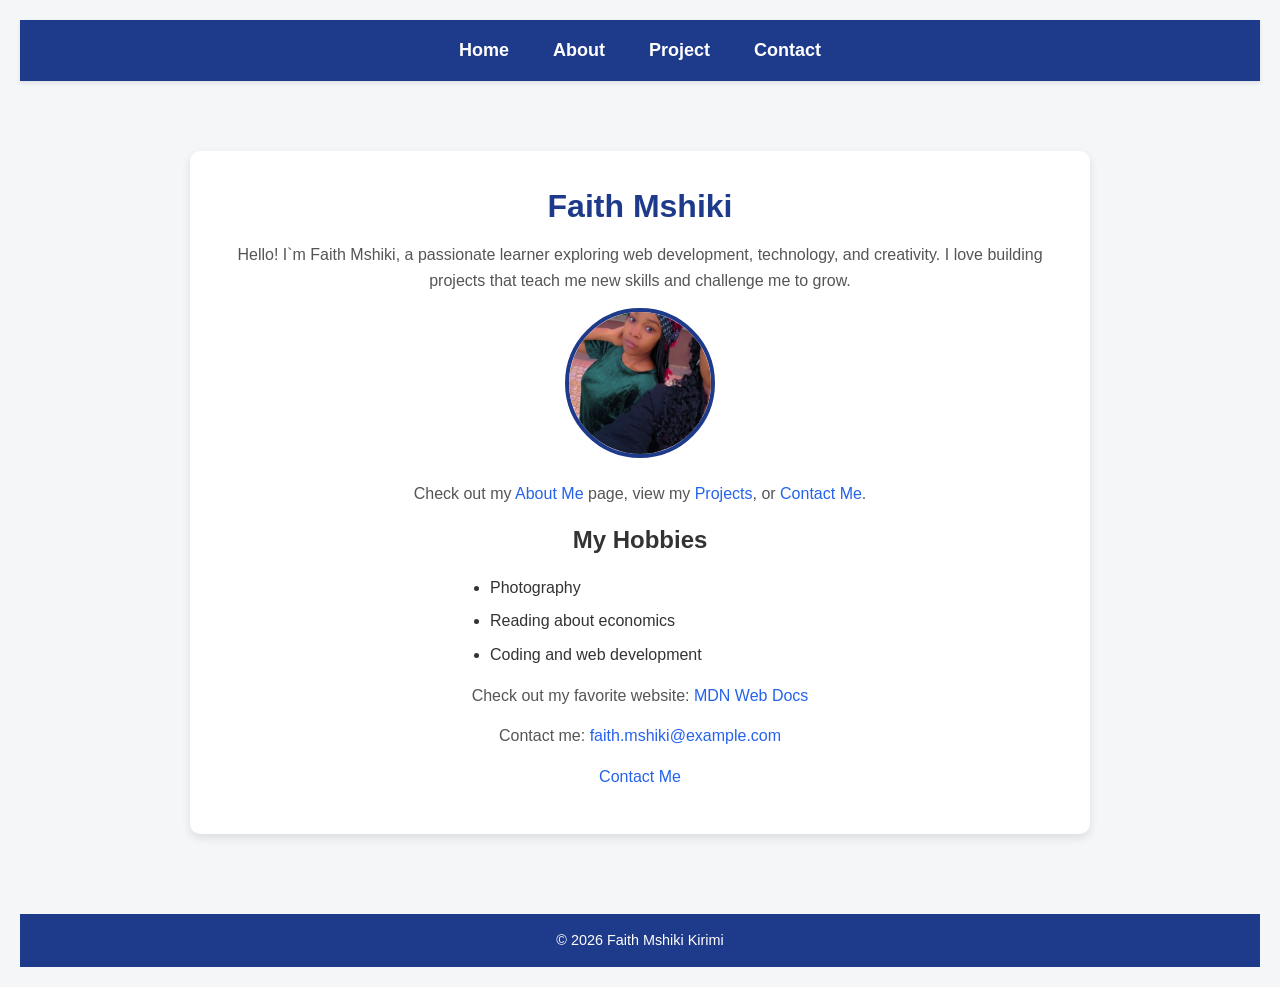
<file: index.html>
<!DOCTYPE html>
<html lang="en">
<head>
    <meta charset="UTF-8">
    <meta name="viewport" content="width=device-width, initial-scale=1.0">
    <title>Faith Mshiki - About Me</title>
    <link rel="stylesheet" href="css/styles.css">
</head>
<body>
<header>
  <nav>
    <a href="index.html" style="font-weight:bold;">Home</a>
    <a href="about.html">About</a>
    <a href="project.html">Project</a>
    <a href="contact.html">Contact</a>
  </nav>
</header>
<main>
<section id="hero">
  <h1>Faith Mshiki</h1>
  <p>Hello! I`m Faith Mshiki, a passionate learner exploring web development, technology, and creativity. I love building projects that teach me new skills and challenge me to grow.</p>
  
  <img src="images/1000078142.jpg" alt="Mshiki Image">

  <p>Check out my <a href="about.html">About Me</a> page, view my <a href="projects.html">Projects</a>, or <a href="contact.html">Contact Me</a>.</p>


    <h2>My Hobbies</h2>
    <ul>
        <li>Photography</li>
        <li>Reading about economics</li>
        <li>Coding and web development</li>
    </ul>
       <p>Check out my favorite website: <a href="https://developer.mozilla.org" target="_blank">MDN Web Docs</a></p>

       <p>Contact me: <a href="mailto:faith.mshiki@example.com">faith.mshiki@example.com</a></p>  
       
       <p><a href="contact.html">Contact Me<menu></menu></a></p>
       </section>
       </main>

<footer>
  <p>© 2026 Faith Mshiki Kirimi</p>
</footer>

</body>
</html>
</file>
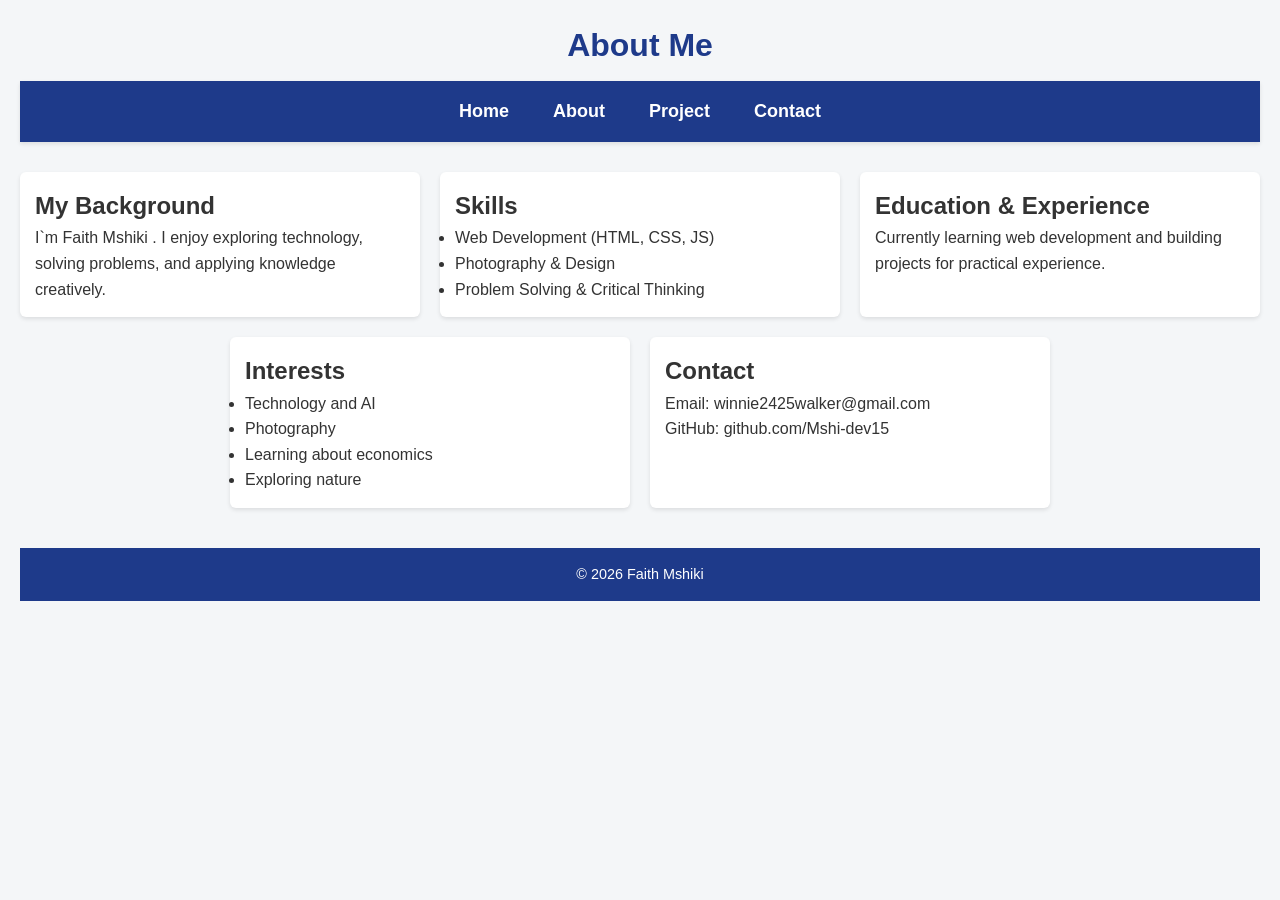
<file: about.html>
<!DOCTYPE html>
<html lang="en">
<head>
  <meta charset="UTF-8">
  <meta name="viewport" content="width=device-width, initial-scale=1.0">
  <title>About Me - Faith Mshiki </title>
  <link rel="stylesheet" href="css/styles.css">
</head>
<body>

  <header>
    <h1>About Me</h1>
    <nav>
      <a href="index.html">Home</a>
      <a href="about.html" style="font-weight:bold;">About</a>
      <a href="project.html">Project</a>
      <a href="contact.html">Contact</a>
    </nav>
  </header>

  <main>
    <section>
    <h2>My Background</h2>
    <p>I`m Faith Mshiki . I enjoy exploring technology, solving problems, and applying knowledge creatively.</p>
</section>

    <section>
    <h2>Skills</h2>
    <ul>
      <li>Web Development (HTML, CSS, JS)</li>
      <li>Photography & Design</li>
      <li>Problem Solving & Critical Thinking</li>
    </ul>
</section>

<section>
    <h2>Education & Experience</h2>
    <p>Currently learning web development and building projects for practical experience.</p>
  </section>

  <section>
  <h2>Interests</h2>
  <ul>
    <li>Technology and AI</li>
    <li>Photography</li>
    <li>Learning about economics</li>
    <li>Exploring nature</li>
  </ul>
</section>

<section>
  <h2>Contact</h2>
  <p>Email: winnie2425walker@gmail.com</p>
  <p>GitHub: github.com/Mshi-dev15</p>
</section>
</main>
  <footer>
    <p>© 2026 Faith Mshiki </p>
  </footer>

</body>
</html>
</file>
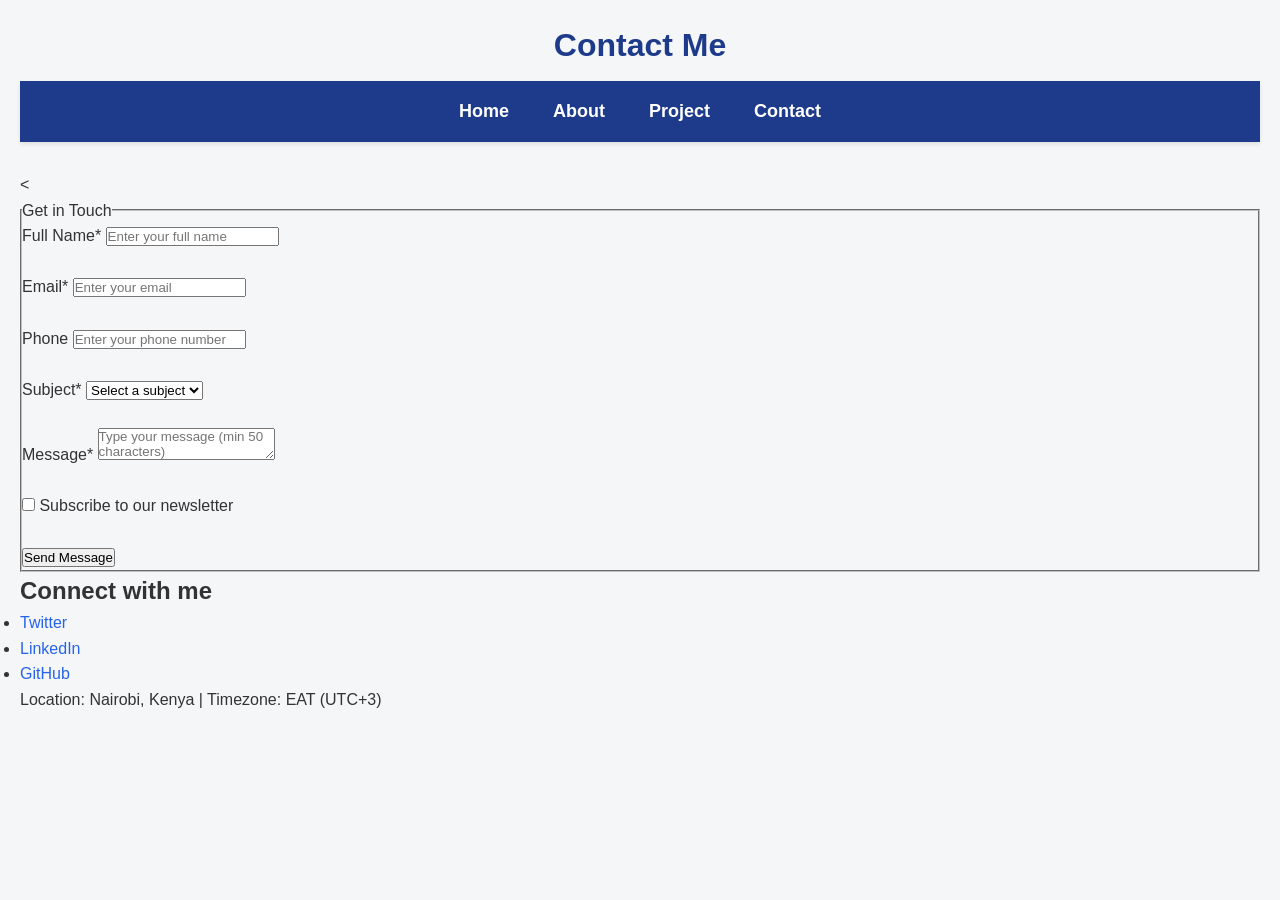
<file: contact.html>
<!DOCTYPE html>
<html lang="en">
<head>
    <meta charset="UTF-8">
    <meta name="viewport" content="width=device-width, initial-scale=1.0">
    <title>Contact Me</title>
    <link rel="stylesheet" href="css/styles.css">
</head>
<body>
<header>
     <h1>Contact Me</h1>
    <nav>
  <a href="index.html">Home</a>
  <a href="about.html">About</a>
  <a href="project.html">Project</a>
  <a href="contact.html" style="font-weight:bold;">Contact</a>
</nav>
</header>
<

<form action="#" method="post">
    <fieldset>
        <legend>Get in Touch</legend>

        <label for="fullname">Full Name*</label>
        <input type="text" id="fullname" name="fullname" placeholder="Enter your full name" required><br><br>

        <label for="email">Email*</label>
        <input type="email" id="email" name="email" placeholder="Enter your email" required><br><br>

        <label for="phone">Phone</label>
        <input type="tel" id="phone" name="phone" placeholder="Enter your phone number"><br><br>

        <label for="subject">Subject*</label>
        <select id="subject" name="subject" required>
            <option value="">Select a subject</option>
            <option value="general">General Inquiry</option>
            <option value="support">Support</option>
            <option value="feedback">Feedback</option>
        </select><br><br>

        <label for="message">Message*</label>
        <textarea id="message" name="message" placeholder="Type your message (min 50 characters)" required minlength="50"></textarea> <br><br>

        <label>
            <input type="checkbox" name="newsletter" value="yes">
            Subscribe to our newsletter
        </label><br><br>

        <button type="submit">Send Message</button>

    </fieldset>
</form>
<h2>Connect with me</h2>
<ul>
  <li><a href="https://twitter.com/yourusername" target="_blank">Twitter</a></li>
  <li><a href="https://linkedin.com/in/yourusername" target="_blank">LinkedIn</a></li>
  <li><a href="https://github.com/yourusername" target="_blank">GitHub</a></li>
</ul>
<p>Location: Nairobi, Kenya | Timezone: EAT (UTC+3)</p>

</body>
</html>
</file>
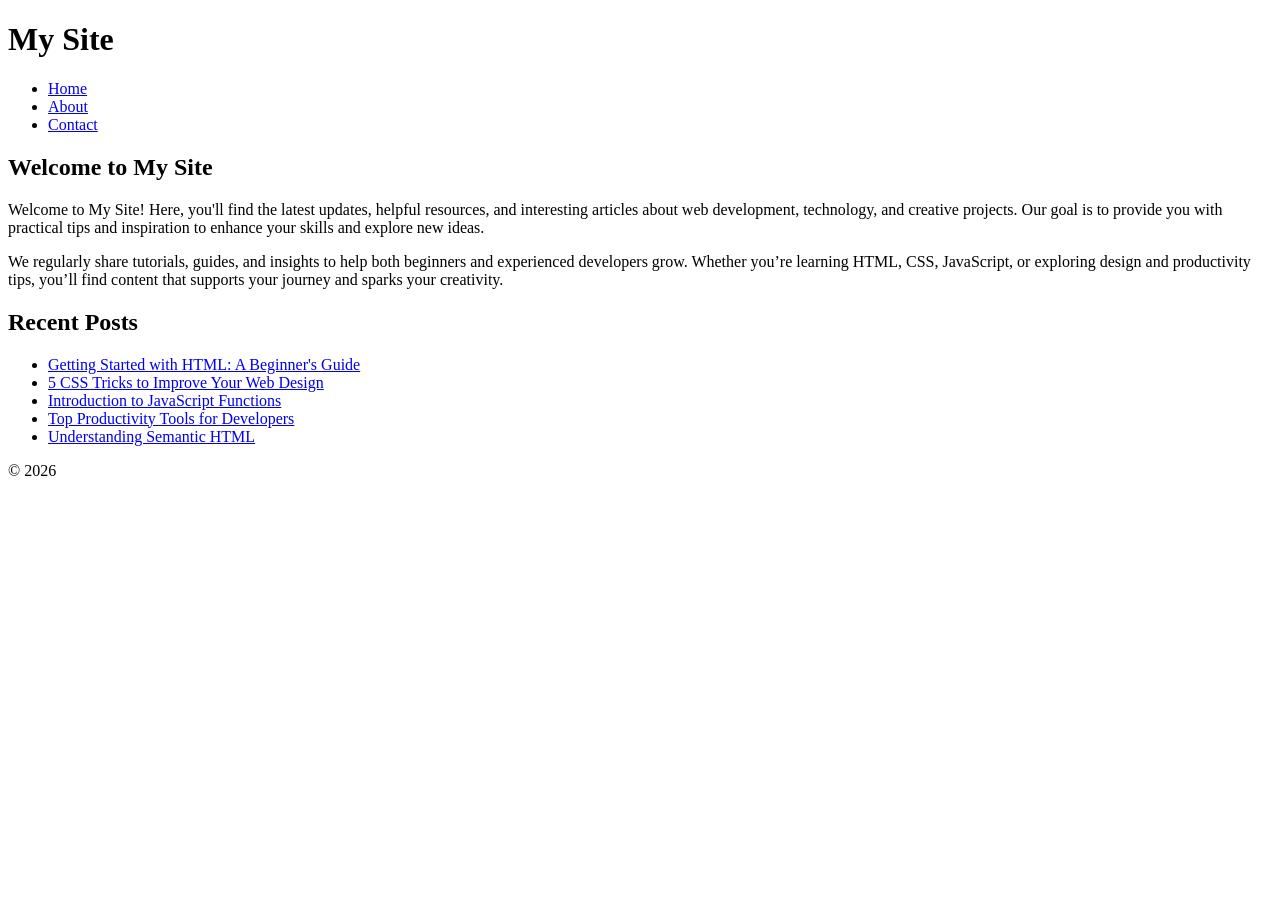
<file: semantic-conversion.html>
<!DOCTYPE html>
<html lang="en">
<head>
  <meta charset="UTF-8">
  <meta name="viewport" content="width=device-width, initial-scale=1.0">
  <title>My Site - Semantic Version</title>
</head>
<body>

  <header>
    <div class="logo">
      <h1>My Site</h1>
    </div>
    <nav>
      <ul>
        <li><a href="#">Home</a></li>
        <li><a href="#">About</a></li>
        <li><a href="#">Contact</a></li>
      </ul>
    </nav>
  </header>

  <main>
    <article>
      <h2>Welcome to My Site</h2>
      <p>Welcome to My Site! Here, you'll find the latest updates, helpful resources, and interesting articles about web development, technology, and creative projects. Our goal is to provide you with practical tips and inspiration to enhance your skills and explore new ideas.</p>
      <p>We regularly share tutorials, guides, and insights to help both beginners and experienced developers grow. Whether you’re learning HTML, CSS, JavaScript, or exploring design and productivity tips, you’ll find content that supports your journey and sparks your creativity.</p>
    </article>

    <aside>
      <section class="widget">
                <h2>Recent Posts</h2>
                <ul>
                    <li><a href="#">Getting Started with HTML: A Beginner's Guide</a></li>
                    <li><a href="#">5 CSS Tricks to Improve Your Web Design</a></li>
                    <li><a href="#">Introduction to JavaScript Functions</a></li>
                    <li><a href="#">Top Productivity Tools for Developers</a></li>
                    <li><a href="#">Understanding Semantic HTML</a></li>
                </ul>
            </section>
    </aside>
  </main>

  <footer>
    <p>© 2026</p>
  </footer>

</body>
</html>
</file>
<file: css/styles.css>
/* =========================
   RESET & GLOBAL STYLES
========================= */
* {
    margin: 0;
    padding: 0;
    box-sizing: border-box;
    font-family: Arial, Helvetica, 'Segoe UI', sans-serif;
}

body {
    background-color: #f4f6f8;
    color: #333;
    line-height: 1.6;
    padding: 20px;
}

/* =========================
   LINKS
========================= */
a {
    color: #2563eb;
    text-decoration: none;
    transition: color 0.3s;
}

a:hover {
    color: #1e3a8a;
}

/* =========================
   NAVIGATION
========================= */
nav {
    display: flex;
    justify-content: center;
    align-items: center;
    gap: 20px;
    background-color: #1e3a8a;
    padding: 10px 20px;
    box-shadow: 0 2px 4px rgba(0,0,0,0.1);
}

nav ul {
    list-style: none;
    display: flex;
    gap: 30px;
}

nav a {
    color: white;
    font-weight: 600;
    font-size: 18px;
    padding: 6px 12px;
    border-radius: 4px;
}

nav a:hover {
    background: #0077cc;
    color: #fff;
}

/* =========================
   HEADER / HERO SECTION
========================= */
header, #hero {
    text-align: center;
    margin-bottom: 30px;
}

header img, #hero img {
    width: 150px;
    height: 150px;
    border-radius: 50%;
    object-fit: cover;
    margin-bottom: 15px;
    border: 4px solid #1e3a8a;
}

header h1, #hero h1 {
    font-size: 2rem;
    color: #1e3a8a;
    margin-bottom: 10px;
}

header p, #hero p {
    font-size: 1rem;
    color: #555;
    margin-bottom: 15px;
}

#hero {
    max-width: 900px;
    margin: 40px auto;
    padding: 30px;
    background: white;
    border-radius: 10px;
    box-shadow: 0 4px 10px rgba(0,0,0,0.1);
}

/* =========================
   MAIN CONTENT / SECTIONS
========================= */
main {
    display: flex;
    flex-wrap: wrap;
    gap: 20px;
    justify-content: center;
}

section {
    background: #fff;
    padding: 15px;
    border-radius: 6px;
    box-shadow: 0 2px 4px rgba(0,0,0,0.1);
    flex: 1 1 300px; /* grows, shrinks, min width */
    max-width: 400px;
}

#hero ul {
    list-style-type: disc;
    text-align: left;
    max-width: 300px;
    margin: 15px auto;
}

#hero li {
    margin-bottom: 8px;
}

/* =========================
   FOOTER
========================= */
footer {
    text-align: center;
    padding: 15px;
    background-color: #1e3a8a;
    color: white;
    margin-top: 40px;
    font-size: 0.9rem;
}

/* =========================
   RESPONSIVE DESIGN
========================= */
@media (max-width: 600px){
  section img {
    height: 150px;
  }
}
 {
    nav {
        flex-direction: column;
        gap: 10px;
    }

    nav ul {
        flex-direction: column;
        gap: 10px;
    }

    main {
        flex-direction: column;
        align-items: center;
    }

    #hero {
        margin: 20px;
        padding: 20px;
    }

    #hero h1 {
        font-size: 28px;
    }

    /* Projects grid */
main {
    display: grid;
    grid-template-columns: repeat(3, 2fr);
    gap: 20px;
    padding: 20px;
}

section.project-card {
background: white;
  border-radius: 16px;       /* Soft, modern corners */
  overflow: hidden;         /* Clips the image to the card's corners */
  box-shadow: 0 4px 20px rgba(0,0,0,0.08); /* Subtle shadow for depth */
  transition: transform 0.3s ease; /* Smooth lift on hover */
}
}

section.project-card img {
    width: 100%;
    height: 200px;
    object-fit: cover;
}

/* Project images */
section img {
    width: 100%;
    height: 200px;
    object-fit: cover;
}
}
</file>
